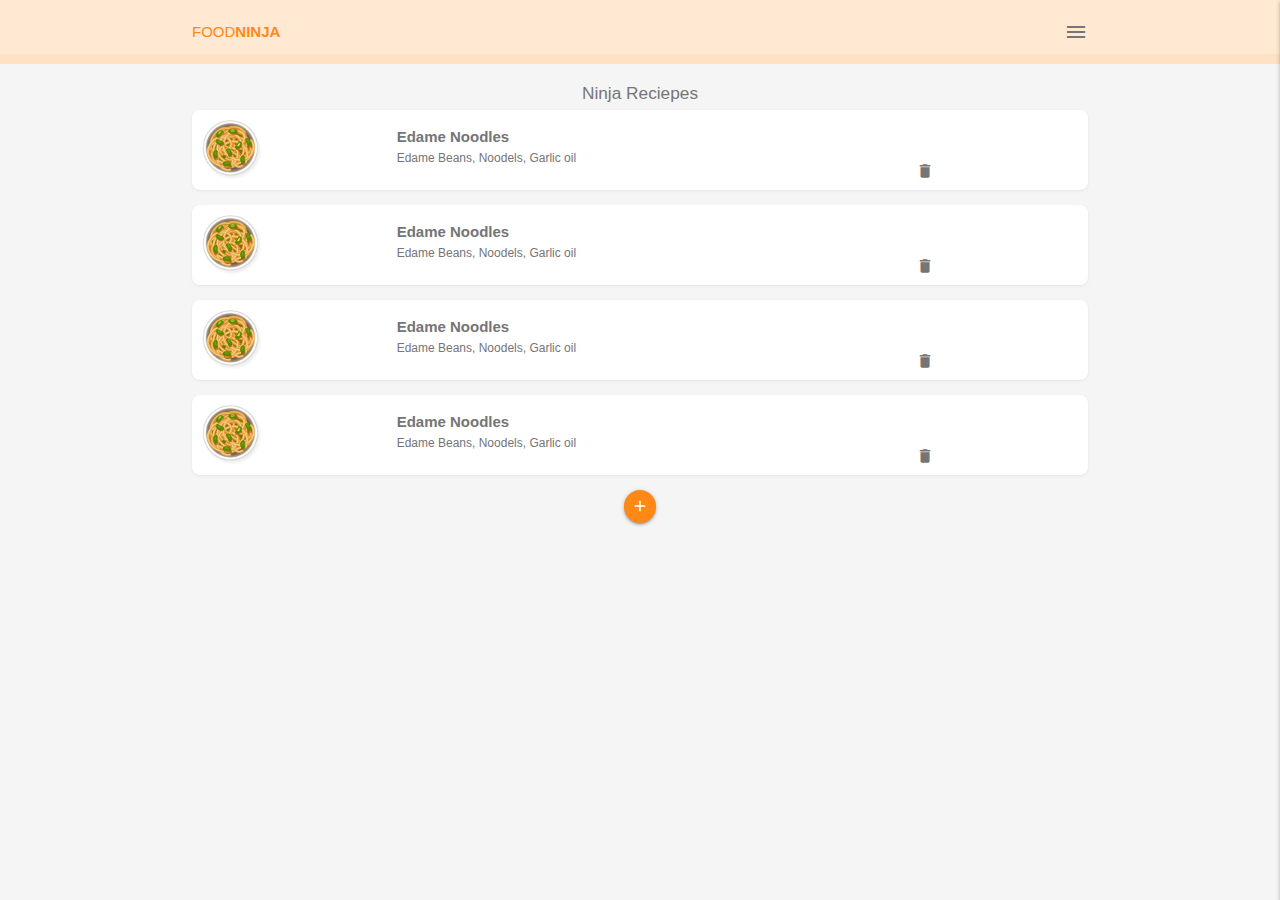
<file: index.html>
<html lang="en">
<head>
    <meta charset="UTF-8">
    <meta name="viewport" content="width=device-width, initial-scale=1.0">
    <meta http-equiv="X-UA-Compatible" content="ie=edge">
    <title>Ninja Food</title>
    <link rel="stylesheet" href="/css/materialize.min.css">
    <link rel="stylesheet" href="/css/style.css">
    <link href="https://fonts.googleapis.com/icon?family=Material+Icons" rel="stylesheet">
    <script src="/js/materialize.min.js"></script>
    <link rel="manifest" href="/manifest.json">
    <!--ios support--->
    <link rel="apple-touch-icon" href="/icons/icon-96x96.png">
    <meta name="apple-mobile-web-app-status-bar" content="#aa7700">
    <meta name="theme-color" content="#FFE1C4">
</head>
<body class="grey lighten-4">
    <nav class="z-depth-0">
        <div class="nav-wrapper container">
            <a href="/">Food<span>Ninja</span></a>
            <span class="right grey-text text-darken-1">
                <i class="material-icons sidenav-trigger" data-target="side-menu">menu</i>
            </span>
        </div>
    </nav>
    <ul id="side-menu" class="sidenav side-menu">
        <li><a class="subheader">FOODNINJA</a></li>
        <li><a href="/" class="waves-effect">Home</a></li>
        <li><a href="/page/about.html" class="waves-effect">About</a></li>
        <li><div class="divider"></div></li>
        <li><a href="/page/contact.html" class="waves-effect">
            <i class="material-icons">mail_outline</i>Contact</a>
        </li>
    </ul>
    <div class="recipes container grey-text text-darken-1">
        <h6 class="center">Ninja Reciepes</h6>
        <div class="card-panel recipe white row">
            <img src="/img/dish.png" alt="recipe thumb">
            <div class="recipe-details">
                <div class="recipe-title">Edame Noodles</div>
                <div class="recipe-ingredients">Edame Beans, Noodels, Garlic oil</div>
            </div>
            <div class="recipe-delete">
                <i class="material-icons">delete_outline</i>
            </div>
        </div>
        <div class="card-panel recipe white row">
            <img src="/img/dish.png" alt="recipe thumb">
            <div class="recipe-details">
                <div class="recipe-title">Edame Noodles</div>
                <div class="recipe-ingredients">Edame Beans, Noodels, Garlic oil</div>
            </div>
            <div class="recipe-delete">
                <i class="material-icons">delete_outline</i>
            </div>
        </div>
        <div class="card-panel recipe white row">
            <img src="/img/dish.png" alt="recipe thumb">
            <div class="recipe-details">
                <div class="recipe-title">Edame Noodles</div>
                <div class="recipe-ingredients">Edame Beans, Noodels, Garlic oil</div>
            </div>
            <div class="recipe-delete">
                <i class="material-icons">delete_outline</i>
            </div>
        </div>
        <div class="card-panel recipe white row">
            <img src="/img/dish.png" alt="recipe thumb">
            <div class="recipe-details">
                <div class="recipe-title">Edame Noodles</div>
                <div class="recipe-ingredients">Edame Beans, Noodels, Garlic oil</div>
            </div>
            <div class="recipe-delete">
                <i class="material-icons">delete_outline</i>
            </div>
        </div>
    </div>
    <div class="center">
        <a class="btn-floating btn-small btn-large add-btn sidenav-trigger" data-target="side-form">
            <i class="material-icons">add</i>
        </a>
    </div>
    <div id="side-form" class="sidenav side-form">
        <form class="add-recipe container section">
            <h6 >New Recipe</h6>
            <div class="divider"></div>
            <div class="input-field">
                <input placeholder="e.g. Ninja soup" id="title" type="text" class="validate">
                <label for="title">Recipe Title</label>
            </div>
            <div class="input-field">
                <input placeholder="e.g. Tofu, mushroom, garlic" id="ingredients" type="text" class="validate">
                <label for="ingredients">Ingredients</label>
            </div>
            <div class="input-field center">
                <button class="btn-small">Add</button>
            </div>
        </form>
    </div>
    <script src="/js/app.js"></script>
    <script src="/js/ui.js"></script>
</body>
</html>
</file>
<file: css/style.css>
/* colours */
:root{
    --primary: #FFE9D2;
    --secondary: #FFE1C4;
    --title: #FF8816;
  }
  
  /* layout styles */
  nav{
    background: var(--primary);
    border-bottom: 10px solid var(--secondary);
  }
  nav a{
    text-transform: uppercase;
    color: var(--title);
  }
  nav a span{
    font-weight: bold;
  }
  nav .sidenav-trigger{
    margin: 0;
  }
  
  /* recipe styles */
  .recipes{
    margin-top: 20px;
  }
  .card-panel.recipe{
    border-radius: 8px;
    padding: 10px;
    box-shadow: 0px 1px 3px rgba(90,90,90,0.1);
    display: grid;
    grid-template-columns: 2fr 6fr 1fr;
    grid-template-areas: "image details delete";
    position: relative;
  }
  .recipe img{
    grid-area: image;
    max-width: 60px;
  }
  .recipe-details{
    grid-area: details;
    margin-top: 6px;
  }
  .recipe-delete{
    grid-area: delete;
    position: absolute;
    bottom: 0px;
    right: 0px;
  }
  .recipe-delete i{
    font-size: 18px;
  }
  .recipe-title{
    font-weight: bold;
  }
  .recipe-ingredients{
    font-size: 0.8em;
  }
  
  /* form-styles */
  .add-btn{
    background: var(--title) !important;
  }
  input{
    box-shadow: none !important;
    -webkit-box-shadow: none !important;
  }
  .side-form button{
    background: var(--title);
    box-shadow: 1px 1px 3px rgba(90,90,90,0.2);
  }
  form .input-field{
    margin-top: 30px;
  }
</file>
